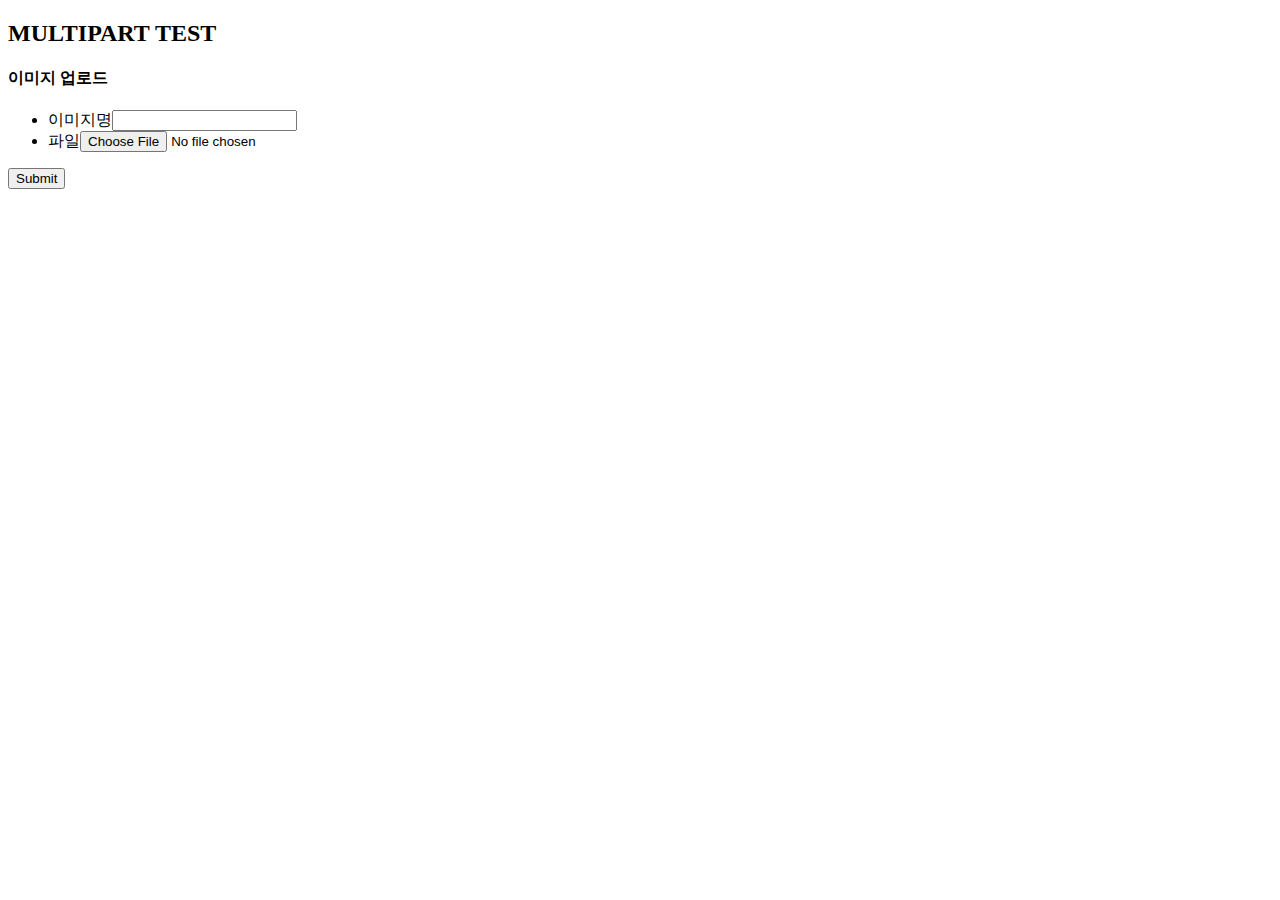
<file: src/main/webapp/uploadFile.html>
<!DOCTYPE html>
<html lang="ko">
<head>
    <meta charset="UTF-8">
    <title>Title</title>
</head>
<body>
<div>
  <div>
    <h2>MULTIPART TEST</h2>
  </div>
  <h4>이미지 업로드</h4>

  <form th:action method="post" enctype="multipart/form-data">
    <ul>
      <li>이미지명<input type="text" name="itemName"></li>
      <li>파일<input type="file" name="file" ></li>
    </ul>
    <input type="submit"/>
  </form>
</div>
</body>
</html>
</file>
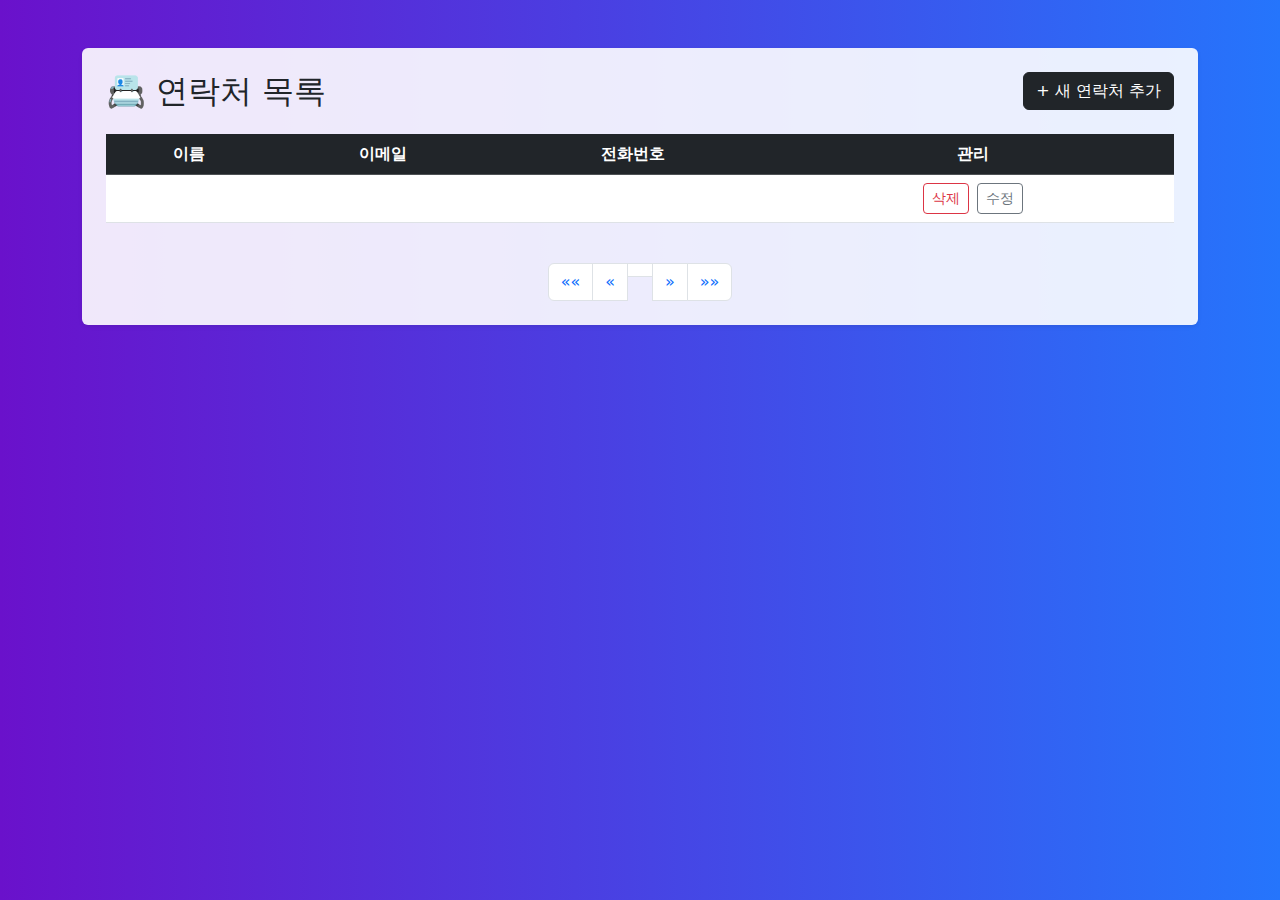
<file: src/main/resources/templates/contactList.html>
<!DOCTYPE html>
<html lang=ko xmlns:th="http://www.thymeleaf.org">
<head>
    <meta charset="UTF-8">
    <title>연락처 목록</title>
    <link href="https://cdn.jsdelivr.net/npm/bootstrap@5.3.0/dist/css/bootstrap.min.css" rel="stylesheet">
    <script src="https://cdn.jsdelivr.net/npm/bootstrap@5.3.0/dist/js/bootstrap.bundle.min.js"></script>
    <script th:inline="javascript">
        document.addEventListener('DOMContentLoaded', function () {
            let message = /*[[${message}]]*/ "";
            if (message) {
                alert(message);
            }

            const editModal = document.getElementById('editContactModal');
            if (editModal) {
                editModal.addEventListener('show.bs.modal', function (event) {
                    const button = event.relatedTarget;
                    const id = button.getAttribute('data-id');
                    const name = button.getAttribute('data-name');
                    const email = button.getAttribute('data-email');
                    const phone = button.getAttribute('data-phone');

                    document.getElementById('edit-id').value = id;
                    document.getElementById('edit-name').textContent = name;
                    document.getElementById('edit-name-hidden').value = name;
                    document.getElementById('edit-email').value = email;
                    document.getElementById('edit-phone').value = phone;
                });
            }
        });
    </script>
    <style>
        html, body {
            height: 100%;
            margin: 0;
            padding: 0;
        }

        .gradient-custom {
            background: linear-gradient(to right, rgba(106, 17, 203, 1), rgba(37, 117, 252, 1));
            min-height: 100%;
        }
    </style>
</head>
<body class="gradient-custom">
<!-- 헤더 -->
<div th:replace="fragments/header :: header"></div>

<!-- 본문 -->
<div class="container py-5">
    <div class="rounded shadow-sm p-4" style="background-color: rgba(255, 255, 255, 0.9);">
        <div class="d-flex justify-content-between align-items-center mb-4">
            <h2 class="mb-0">📇 연락처 목록</h2>
            <button class="btn btn-dark" data-bs-toggle="modal" data-bs-target="#addContactModal">
                + 새 연락처 추가
            </button>
        </div>

        <!-- 연락처 테이블 -->
        <div class="table-responsive">
            <table class="table table-hover align-middle text-center">
                <thead class="table-dark">
                <tr>
                    <th>이름</th>
                    <th>이메일</th>
                    <th>전화번호</th>
                    <th>관리</th>
                </tr>
                </thead>
                <tbody>
                <tr th:each="contact : ${contacts}">
                    <td th:text="${contact.name}"></td>
                    <td th:text="${contact.email}"></td>
                    <td th:text="${contact.phoneNo}"></td>
                    <td>
                        <div class="d-flex justify-content-center gap-2">
                            <form th:action="@{/contacts/delete/{id}(id=${contact.id})}" method="post"
                                  onsubmit="return confirm('정말 삭제할까요?');">
                                <button type="submit" class="btn btn-outline-danger btn-sm">삭제</button>
                            </form>
                            <button type="button"
                                    class="btn btn-outline-secondary btn-sm"
                                    data-bs-toggle="modal"
                                    data-bs-target="#editContactModal"
                                    th:attr="data-id=${contact.id}, data-name=${contact.name}, data-email=${contact.email}, data-phone=${contact.phoneNo}">
                                수정
                            </button>
                        </div>
                    </td>
                </tr>
                </tbody>
            </table>
        </div>

        <!-- Pagination -->
        <div class="d-flex justify-content-center mt-4">
            <nav aria-label="Page navigation">
                <ul class="pagination mb-0"
                    th:with="
                current=${contacts.number},
                total=${contacts.totalPages},
                start=${current - 2 >= 0 ? current - 2 : 0},
                end=${current + 2 < total ? current + 2 : total - 1}
            ">
                    <!-- First Page -->
                    <li class="page-item" th:classappend="${contacts.first} ? 'disabled'">
                        <a class="page-link" th:href="@{/contacts(page=0, size=${contacts.size})}" aria-label="First">
                            <span aria-hidden="true">&laquo;&laquo;</span>
                        </a>
                    </li>

                    <!-- Previous Page -->
                    <li class="page-item" th:classappend="${contacts.first} ? 'disabled'">
                        <a class="page-link" th:href="@{/contacts(page=${contacts.number - 1}, size=${contacts.size})}" aria-label="Previous">
                            <span aria-hidden="true">&laquo;</span>
                        </a>
                    </li>

                    <!-- Page Numbers: 5 max -->
                    <li class="page-item"
                        th:each="i : ${#numbers.sequence(start, end)}"
                        th:classappend="${contacts.number == i} ? 'active'">
                        <a class="page-link" th:href="@{/contacts(page=${i}, size=${contacts.size})}" th:text="${i + 1}"></a>
                    </li>

                    <!-- Next Page -->
                    <li class="page-item" th:classappend="${contacts.last} ? 'disabled'">
                        <a class="page-link" th:href="@{/contacts(page=${contacts.number + 1}, size=${contacts.size})}" aria-label="Next">
                            <span aria-hidden="true">&raquo;</span>
                        </a>
                    </li>

                    <!-- Last Page -->
                    <li class="page-item" th:classappend="${contacts.last} ? 'disabled'">
                        <a class="page-link" th:href="@{/contacts(page=${contacts.totalPages - 1}, size=${contacts.size})}" aria-label="Last">
                            <span aria-hidden="true">&raquo;&raquo;</span>
                        </a>
                    </li>
                </ul>
            </nav>
        </div>


    </div>
</div>

<!-- 연락처 추가 모달 -->
<div class="modal fade" id="addContactModal" tabindex="-1" aria-labelledby="addContactModalLabel" aria-hidden="true">
    <div class="modal-dialog">
        <div class="modal-content">
            <form th:action="@{/contacts/add}" th:object="${contactDto}" method="post">
                <div class="modal-header">
                    <h5 class="modal-title">새 연락처 추가</h5>
                    <button type="button" class="btn-close" data-bs-dismiss="modal"></button>
                </div>
                <div class="modal-body">
                    <div class="mb-3">
                        <label for="name" class="form-label">이름</label>
                        <input type="text" class="form-control" id="name" th:field="*{name}">
                        <div class="text-danger" th:if="${#fields.hasErrors('name')}" th:errors="*{name}"></div>
                    </div>
                    <div class="mb-3">
                        <label for="email" class="form-label">이메일</label>
                        <input type="email" class="form-control" id="email" th:field="*{email}">
                        <div class="text-danger" th:if="${#fields.hasErrors('email')}" th:errors="*{email}"></div>
                    </div>
                    <div class="mb-3">
                        <label for="phoneNo" class="form-label">전화번호</label>
                        <input type="text" class="form-control" id="phoneNo" th:field="*{phoneNo}">
                        <div class="text-danger" th:if="${#fields.hasErrors('phoneNo')}" th:errors="*{phoneNo}"></div>
                    </div>
                </div>
                <div class="modal-footer">
                    <button type="button" class="btn btn-secondary" data-bs-dismiss="modal">취소</button>
                    <button type="submit" class="btn btn-primary">저장</button>
                </div>
            </form>
        </div>
    </div>
</div>

<!-- 연락처 수정 모달 -->
<div class="modal fade" id="editContactModal" tabindex="-1" aria-labelledby="editContactModalLabel" aria-hidden="true">
    <div class="modal-dialog">
        <div class="modal-content">
            <form th:action="@{/contacts/update}" method="post">
                <input type="hidden" id="edit-id" name="id"/>
                <div class="modal-header">
                    <h5 class="modal-title">연락처 수정</h5>
                    <button type="button" class="btn-close" data-bs-dismiss="modal"></button>
                </div>
                <div class="modal-body">
                    <div class="mb-3">
                        <label class="form-label">이름</label>
                        <p id="edit-name" class="form-control-plaintext"></p>
                        <input type="hidden" name="name" id="edit-name-hidden"/>
                    </div>
                    <div class="mb-3">
                        <label for="edit-email" class="form-label">이메일</label>
                        <input type="email" class="form-control" id="edit-email" name="email"/>
                    </div>
                    <div class="mb-3">
                        <label for="edit-phone" class="form-label">전화번호</label>
                        <input type="text" class="form-control" id="edit-phone" name="phoneNo"/>
                    </div>
                </div>
                <div class="modal-footer">
                    <button type="button" class="btn btn-secondary" data-bs-dismiss="modal">취소</button>
                    <button type="submit" class="btn btn-primary">수정</button>
                </div>
            </form>
        </div>
    </div>
</div>
</body>
</html>
</file>
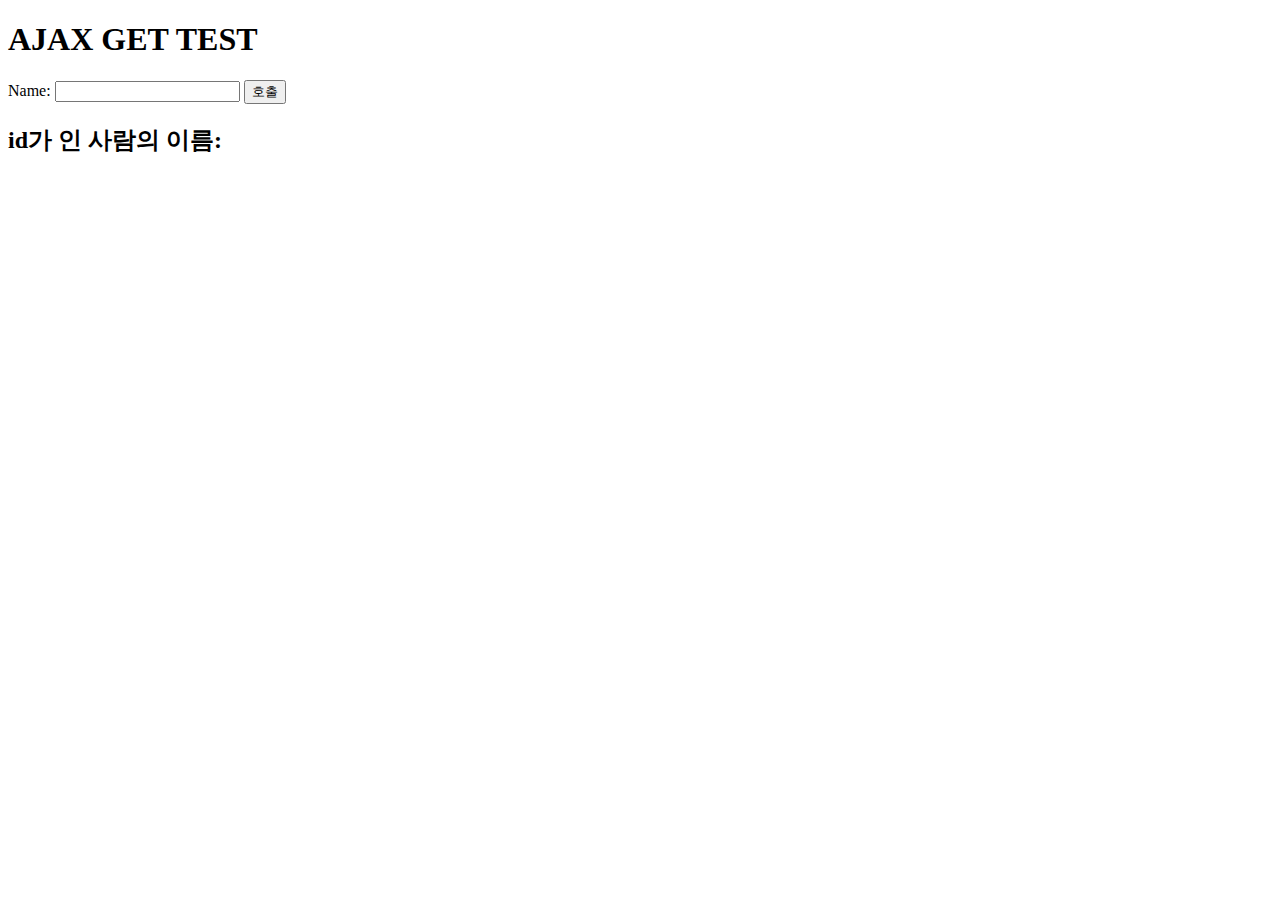
<file: src/main/resources/templates/getName.html>
<!DOCTYPE html>
<html>
<head>
	<meta charset="UTF-8">
	<title>Insert title here</title>
	<script type="text/javascript">
		window.onload = function() {
			var httpRequest;
			/* button이 클릭되었을때 이벤트 */
			document.getElementById("ajaxCall").addEventListener('click', () => {
				/* textBox에 작성된 username 데이터를 가져옴 */
				var inputUsername = document.getElementById("inputUsername").value;
				/* 통신에 사용 될 XMLHttpRequest 객체 정의 */
				httpRequest = new XMLHttpRequest();
				
				/* httpRequest의 readyState가 변화했을때 함수 실행 */
	    		httpRequest.onreadystatechange = () => {
	    			/* readyState가 Done이고 응답 값이 200일 때, 받아온 response로 username과 name를 화면에 출력 */
		   			if (httpRequest.readyState === XMLHttpRequest.DONE) {
			      		if (httpRequest.status === 200) {
				    		var result = httpRequest.response;
				        	document.getElementById("username").innerText = result.username;
				        	document.getElementById("name").innerText = result.name;
			      		} else {
			        		alert('Request Error!');
			      		}
		    		}
	    		};
	    		
	    		/* Get 방식으로 username 파라미터와 함께 요청 */
	    		httpRequest.open('GET', '/users/getName/data?inputUsername=' + inputUsername);
	    		/* Response Type을 Json으로 사전 정의 */
	    		httpRequest.responseType = "json";
			    /* 정의된 서버에 요청을 전송 */
			    httpRequest.send();
		});
	}
	</script>
	<style type="text/css"> span { color: #b8ec1c } </style>
</head>
<body>
	<h1>AJAX GET TEST</h1>
	Name: <input type="text" id="inputUsername"></input>
	<button id="ajaxCall">호출</button>
	<!-- 응답 받은 username 및 name 데이터 출력 -->
	<h2> id가 <span id="username"></span>인 사람의 이름: <span id="name"></span></h2>
</body>
</html>
</file>
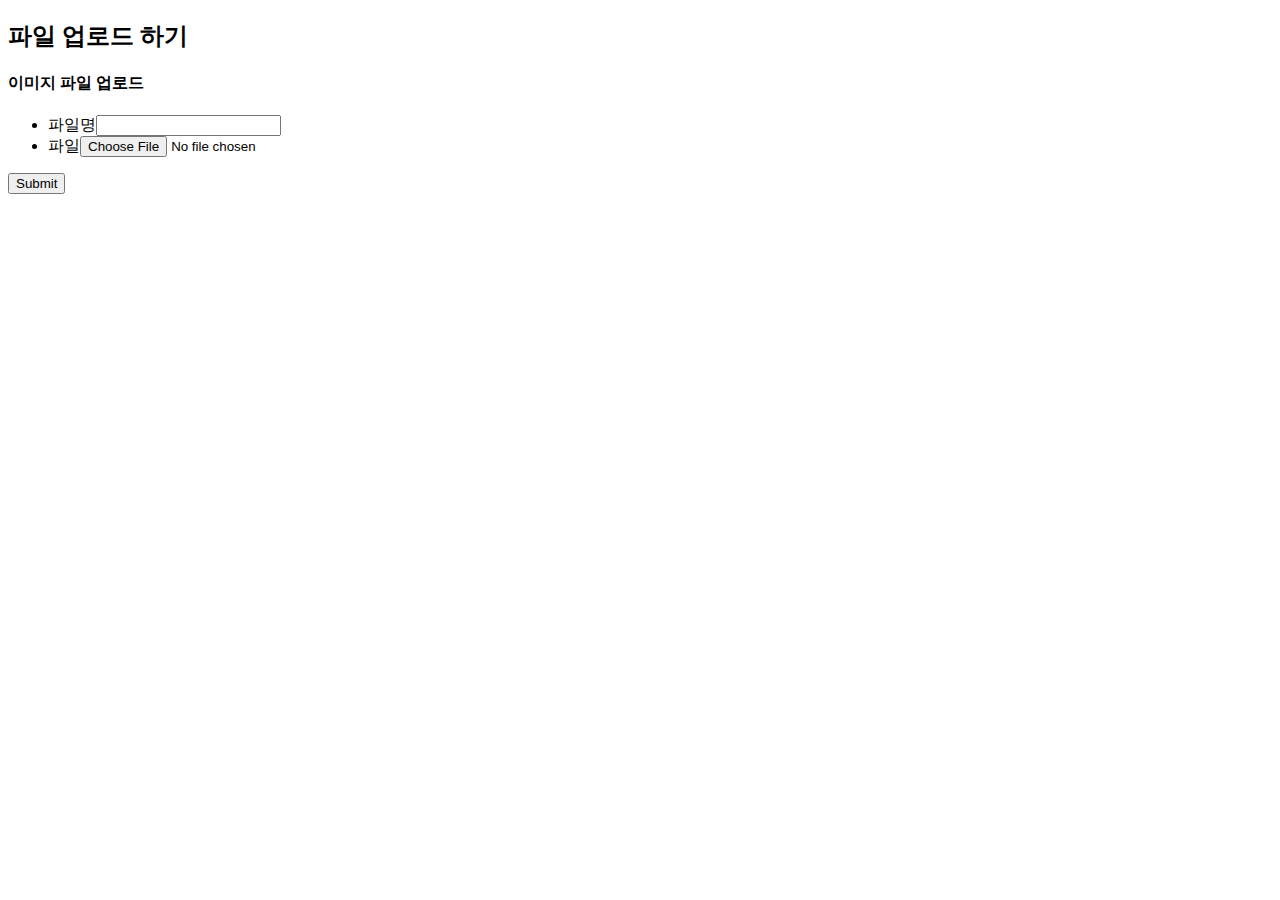
<file: src/main/resources/templates/uploadFile.html>
<!DOCTYPE html>
<html lang="ko">
<head>
    <meta charset="UTF-8">
    <title>Title</title>
</head>
<body>
<div>
  <div>
    <h2>파일 업로드 하기</h2>
  </div>
  <h4>이미지 파일 업로드</h4>

  <form th:action method="post" enctype="multipart/form-data">
    <ul>
      <li>파일명<input type="text" name="fileName"></li>
      <li>파일<input type="file" name="file" ></li>
    </ul>
    <input type="submit"/>
  </form>
</div>
</body>
</file>
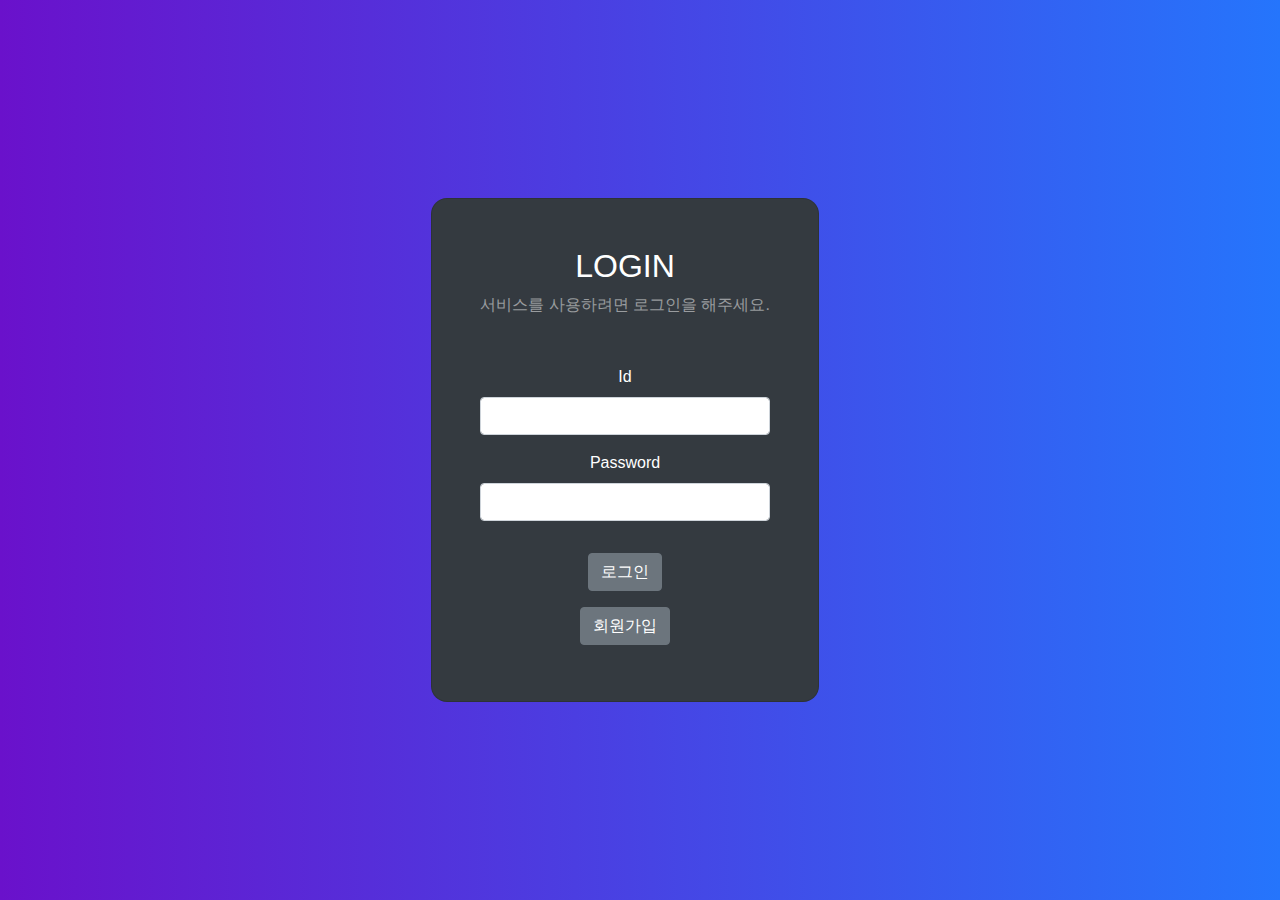
<file: src/main/resources/templates/user/loginForm.html>
<!DOCTYPE html>
<html xmlns:th="http://www.thymeleaf.org">
<head>
  <meta charset="UTF-8">
  <title>로그인</title>
  <link rel="stylesheet" href="https://cdn.jsdelivr.net/npm/bootstrap@4.6.1/dist/css/bootstrap.min.css">

  <style>
    .gradient-custom {
      background: linear-gradient(to right, rgba(106, 17, 203, 1), rgba(37, 117, 252, 1))
    }
  </style>
</head>
<body class="gradient-custom">
<section class="d-flex vh-100">
  <div class="container-fluid row justify-content-center align-content-center">
    <div class="card bg-dark" style="border-radius: 1rem;">
      <div class="card-body p-5 text-center">
        <h2 class="text-white">LOGIN</h2>
        <p class="text-white-50 mt-2 mb-5">서비스를 사용하려면 로그인을 해주세요.</p>

        <div class = "mb-2">
          <form th:action="@{/users/login}" method="POST">
            <input type="hidden" th:name="${_csrf?.parameterName}" th:value="${_csrf?.token}" />
            <div class="mb-3">
              <label class="form-label text-white">Id</label>
              <input type="text" class="form-control" name="username">
            </div>
            <div class="mb-3">
              <label class="form-label text-white">Password</label>
              <input type="password" class="form-control" name="password">
            </div>
            <p th:if="${loginErrorMsg}" class="error" th:text="${loginErrorMsg}"></p>
            <button type="submit" class="btn btn-secondary mt-3" >로그인</button>
          </form>

          <button type="button" class="btn btn-secondary mt-3" onclick="location.href='users/signup'">회원가입</button>
        </div>
      </div>
    </div>
  </div>
</section>
</body>
</html>
</file>
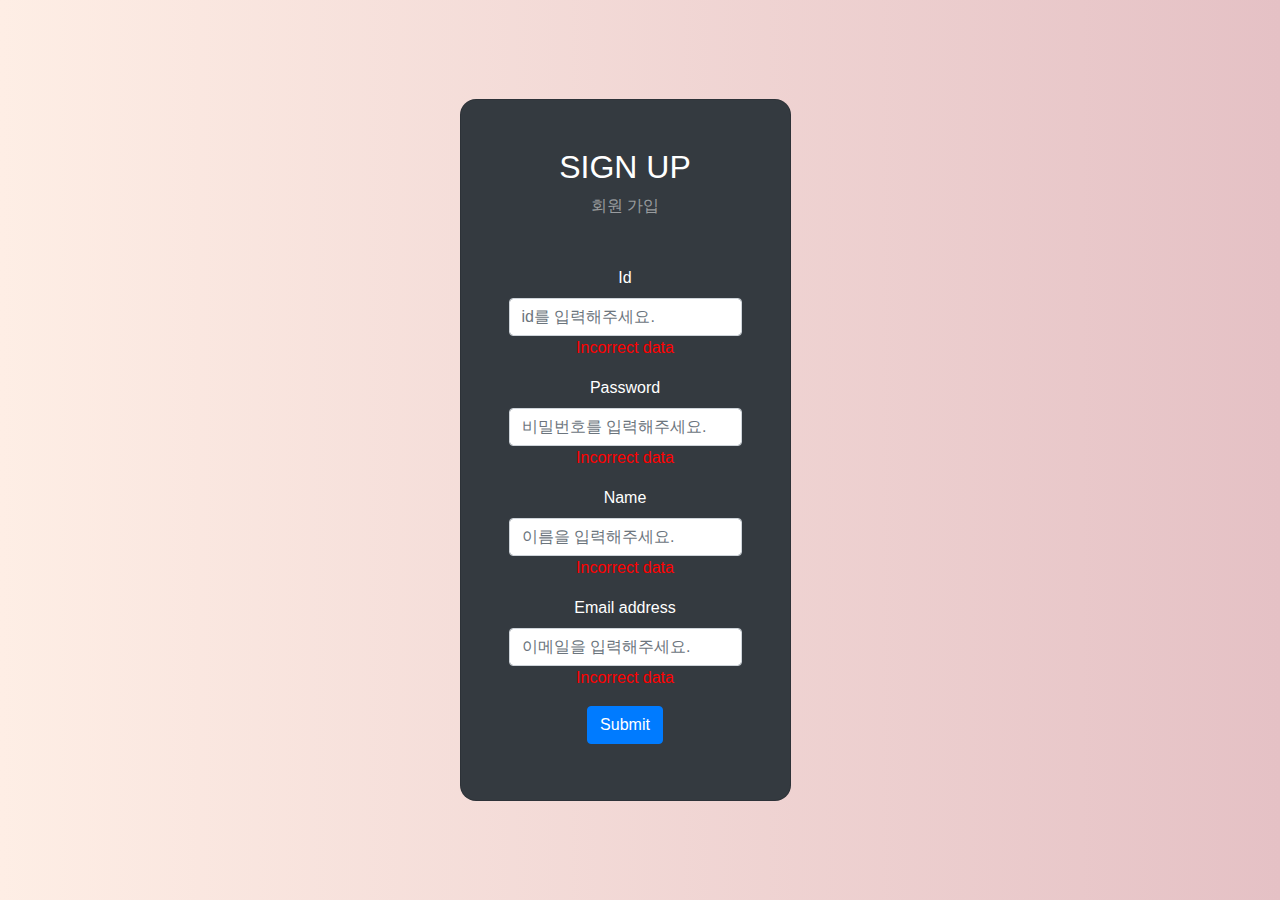
<file: src/main/resources/templates/user/signup.html>
<!DOCTYPE html>
<html xmlns:th="http://www.thymeleaf.org">
<head>
  <meta charset="UTF-8">
  <title>회원 가입</title>
  <link rel="stylesheet" href="https://cdn.jsdelivr.net/npm/bootstrap@4.6.1/dist/css/bootstrap.min.css">

  <style>
    .gradient-custom {
      background: linear-gradient(to right, rgba(254, 238, 229, 1), rgba(229, 193, 197, 1))
    }
  </style> 
</head>


<body class="gradient-custom">
<section class="d-flex vh-100">
  <div class="container-fluid row justify-content-center align-content-center">
    <div class="card bg-dark" style="border-radius: 1rem;">
      <div class="card-body p-5 text-center">
        <h2 class="text-white">SIGN UP</h2>
        <p class="text-white-50 mt-2 mb-5">회원 가입</p>

        <div class = "mb-2">
          <form action="/users/signup" role="form" method="post"  th:object="${userFormDto}">
            <input type="hidden" th:name="${_csrf?.parameterName}" th:value="${_csrf?.token}" />
            <div class="mb-3">
              <label class="form-label text-white" th:for="email">Id</label>
              <input type="text" class="form-control" name="username" th:field="*{username}" placeholder="id를 입력해주세요.">
              <p th:if="${#fields.hasErrors('username')}" th:errors="*{username}" class="fieldError" style="color:red;">Incorrect data</p>
             </div>
            <div class="mb-3">
              <label class="form-label text-white" th:for="password">Password</label>
              <input type="password" class="form-control" name="password" th:field="*{password}" placeholder="비밀번호를 입력해주세요.">
              <p th:if="${#fields.hasErrors('password')}" th:errors="*{password}" class="fieldError" style="color:red;">Incorrect data</p>
            </div>
            <div class="mb-3">
              <label class="form-label text-white" th:for="email">Name</label>
              <input type="text" class="form-control" name="name" th:field="*{name}" placeholder="이름을 입력해주세요.">
              <p th:if="${#fields.hasErrors('name')}" th:errors="*{name}" class="fieldError" style="color:red;">Incorrect data</p>
            </div>
            <div class="mb-3">
              <label class="form-label text-white" th:for="email">Email address</label>
              <input type="email" class="form-control" name="email" th:field="*{email}" placeholder="이메일을 입력해주세요.">
              <p th:if="${#fields.hasErrors('email')}" th:errors="*{email}" class="fieldError" style="color:red;">Incorrect data</p>
            </div>       
            <button type="submit" class="btn btn-primary">Submit</button>
          </form>
        </div>
      </div>
    </div>
  </div>
</section>
<!--사용자 스크립트 추가-->
<th:block layout:fragment="script">
  <script th:inline="javascript">
    /*<![CDATA[*/
    let errorMessage = /*[[${errorMessage}]]*/ null;

    if (errorMessage !== null) {
        alert(errorMessage);
    }
    /*]]>*/
  </script>
</th:block>
</body>
</html>
</file>
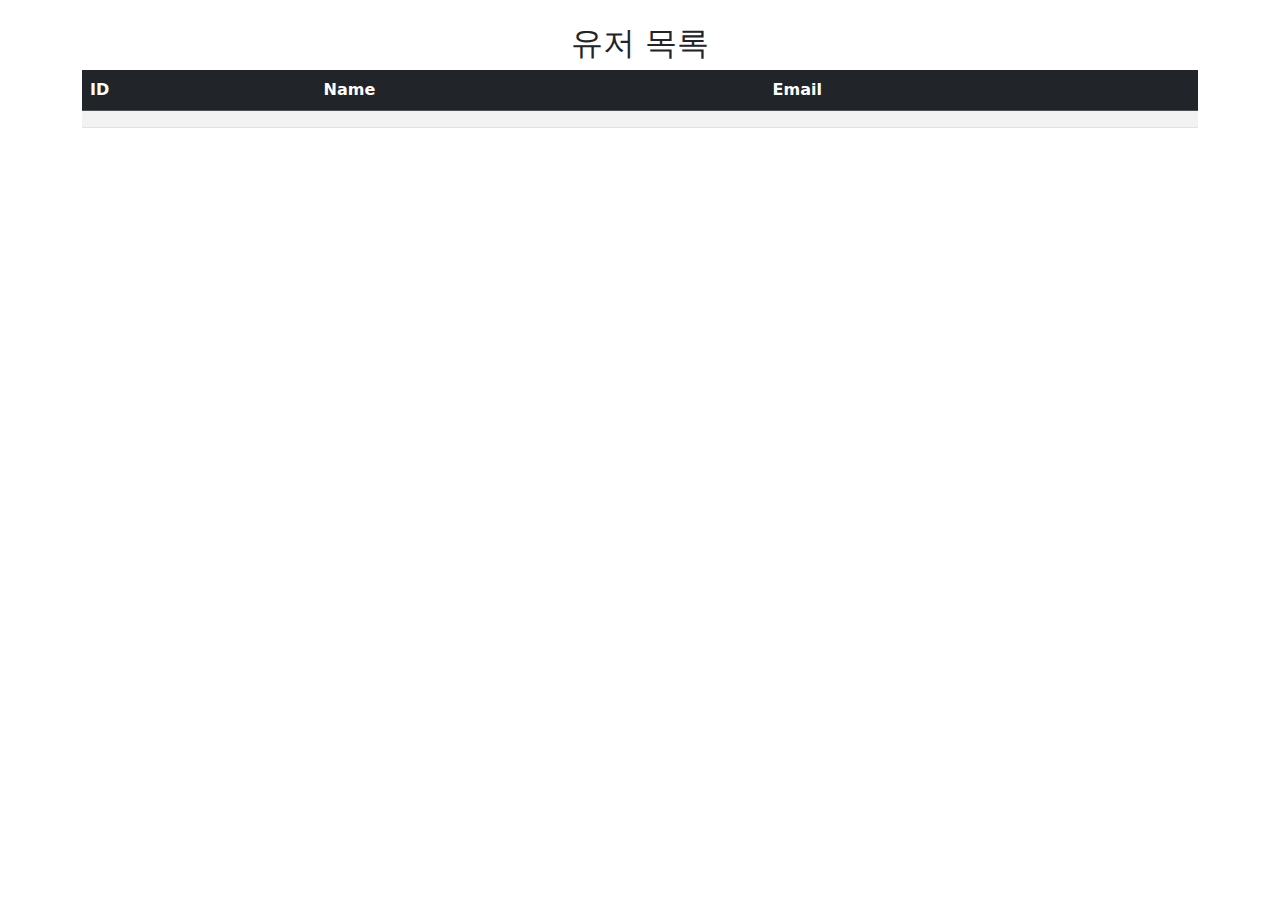
<file: src/main/resources/templates/user/userList.html>
<!DOCTYPE html>
<html xmlns:th="http://www.thymeleaf.org">
<head>
    <meta charset="UTF-8">
    <title>User List</title>
    <link rel="stylesheet" 
          href="https://cdn.jsdelivr.net/npm/bootstrap@5.3.0/dist/css/bootstrap.min.css">
</head>
<body>
	<div class="container mt-4">
    <h2 class="text-center">유저 목록</h2>
    
    <table class="table table-striped table-hover">
        <thead class="table-dark">
            <tr>
                <th>ID</th>
                <th>Name</th>
                <th>Email</th>
            </tr>
        </thead>
        <tbody>
            <tr th:each="user : ${users}">
                <td th:text="${user.username}"></td>
                <td th:text="${user.name}"></td>
                <td th:text="${user.email}"></td>
            </tr>
        </tbody>
    </table>
    </div>
</body>
</html>
</file>
